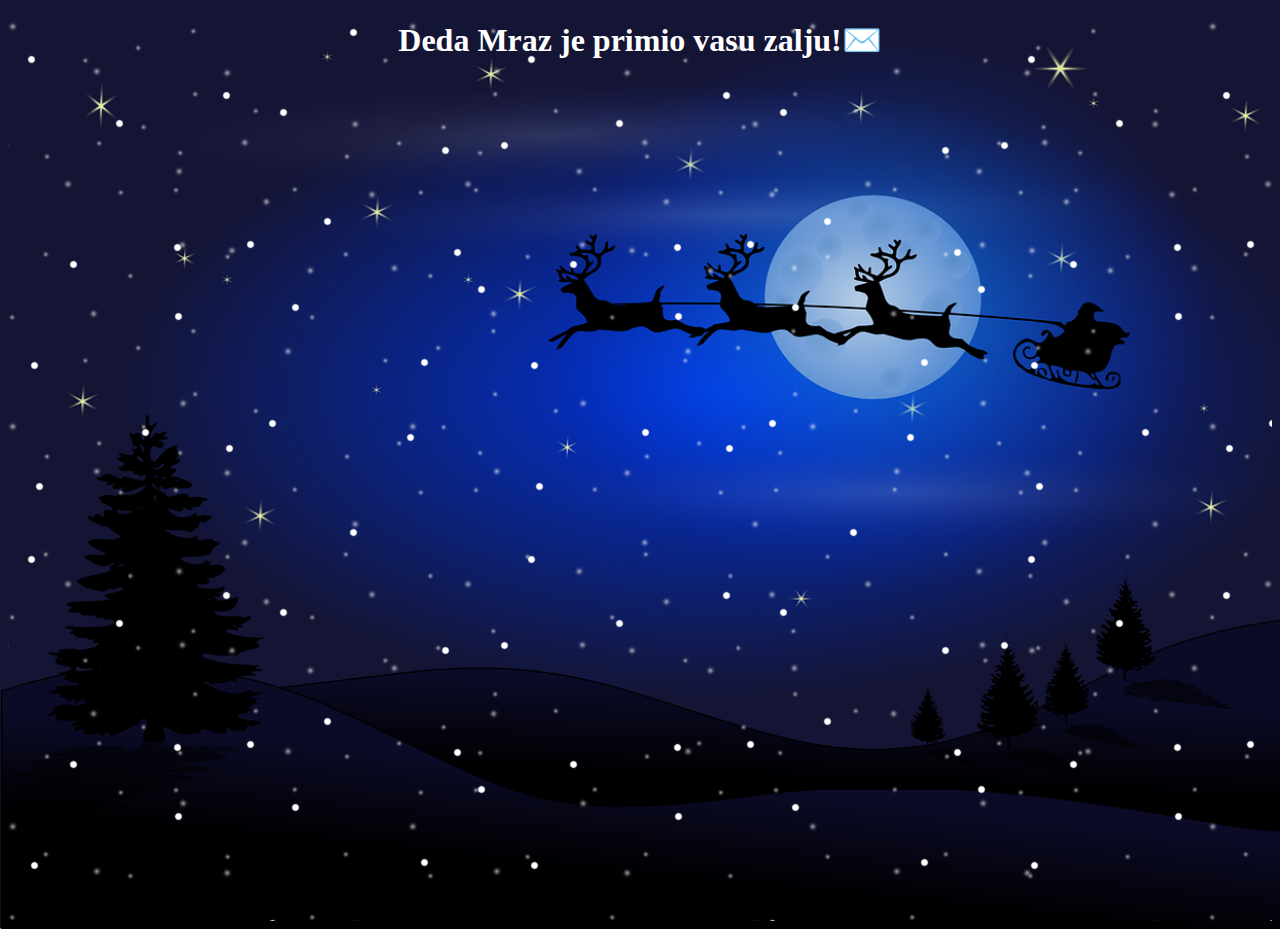
<file: zelja_poslata.html>
<!DOCTYPE html>
<html lang="en">
<head>
    <meta charset="UTF-8">
    <meta name="viewport" content="width=device-width, initial-scale=1.0">
    <link rel="stylesheet" type="text/css" href="styles.css">
    <title>Document</title>
</head>
<body>
    <div class="snow">
    <h1 class="s">Deda Mraz je primio vasu zalju!✉️</h1>
    </div>
</body>
</html>
</file>
<file: styles.css>
body {
background-image: url(slika.jpg);
    background-repeat: no-repeat; 
   height: 100vh;
    background-size: cover;
    position: relative;

  }
  

.bijela {
    
color:white ;
    background: transparent;
    width:100%;
    text-align:center;
    padding:20px;
}
.crvena {
    
    color: red;
    background-color: white;
   
    
}

.pjesma{
    
        position: absolute;
    top:10;
    right: 0;
    
}
 .bijela{

    width: auto;
 }

 .card{

    position: absolute;
    bottom: 0;
    right: 0;
background:transparent;
color:white;
width:250px;
 }

 .p{

    width: 100%;
    text-align:center;
 }

 .container{
    position:absolute;
    top:100px;
    left:0;
     }

 table{
     color:white;
     font-size: 15px;
 }

 th,td{
     padding:10px;
 }

 .veca_slova{
     font-size:25px;
 }

 .snow{
     width: 100%;
     height: 100%;
    background-image:
            url(sneg1.png),
               url(sneg2.png),
               url(sneg3.png);
    animation: snow 30s linear infinite;
    }
    
    @keyframes snow {
        0% {background-position: 0px 0px, 0px 0px, 0px 0px;}
        100% {background-position: 500px 1000px, 400px 400px, 300px 300px}
    }
.s{
    color: white;
     width:100%;
     text-align: center;


}
</file>
